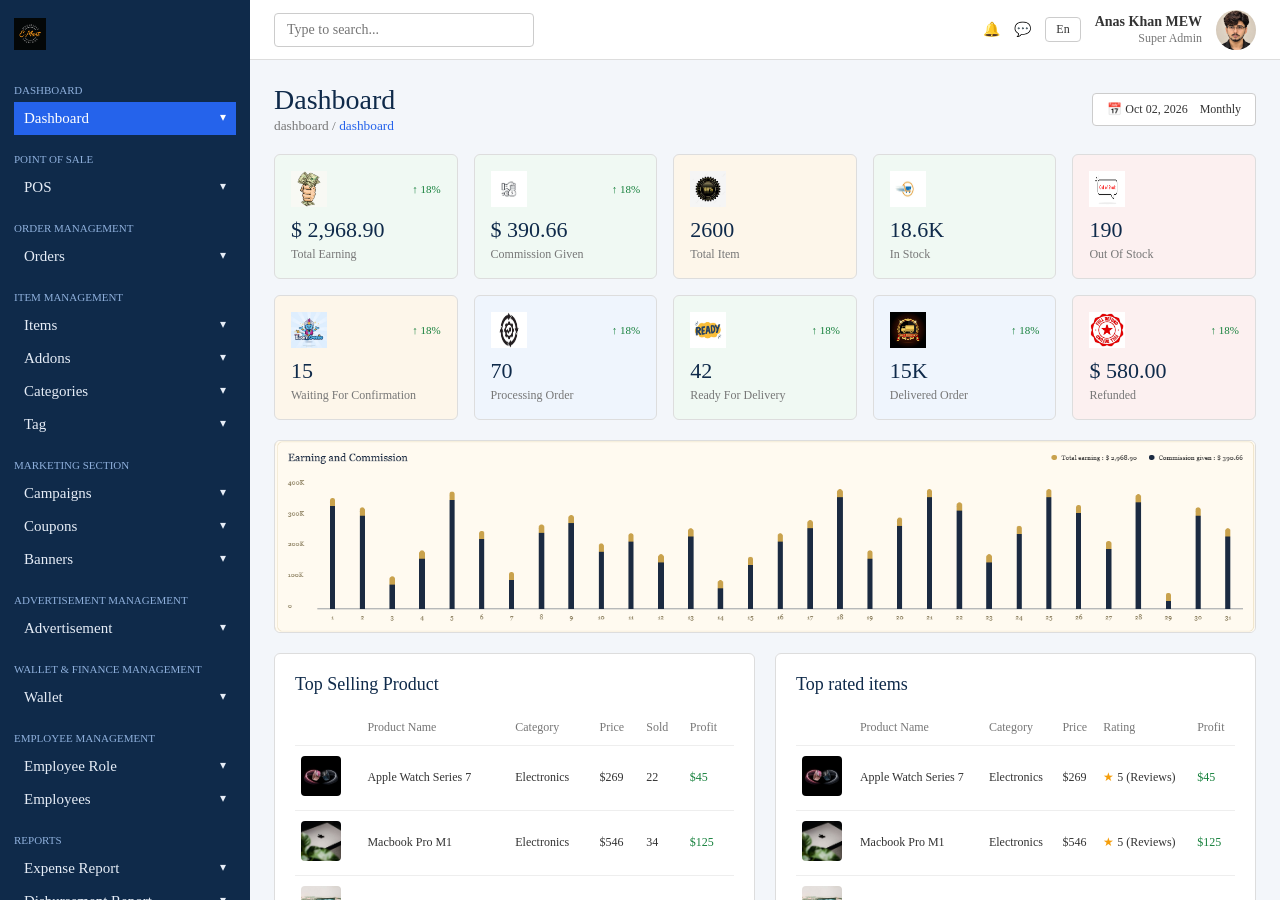
<file: index.html>
<!DOCTYPE html>
<html lang="en">
<head>
  <meta charset="UTF-8">
  <meta name="viewport" content="width=device-width, initial-scale=1.0">
  <title>eMart Dashboard</title>
  <link rel="icon" type="image/png" href="asseset/image/image.png">
  <link rel="stylesheet" href="style.css">
</head>
<body>

  <!-- ========== SIDEBAR ========== -->
  <div class="sidebar">
    <div class="logo">
      <img src="asseset/image/logo.png" alt="eMart">
    </div>

    <p class="label">DASHBOARD</p>
    <a class="active">Dashboard <span class="arrow">▾</span></a>

    <p class="label">POINT OF SALE</p>
    <a>POS <span class="arrow">▾</span></a>

    <p class="label">ORDER MANAGEMENT</p>
    <a>Orders <span class="arrow">▾</span></a>

    <p class="label">ITEM MANAGEMENT</p>
    <a>Items <span class="arrow">▾</span></a>
    <a>Addons <span class="arrow">▾</span></a>
    <a>Categories <span class="arrow">▾</span></a>
    <a>Tag <span class="arrow">▾</span></a>

    <p class="label">MARKETING SECTION</p>
    <a>Campaigns <span class="arrow">▾</span></a>
    <a>Coupons <span class="arrow">▾</span></a>
    <a>Banners <span class="arrow">▾</span></a>

    <p class="label">ADVERTISEMENT MANAGEMENT</p>
    <a>Advertisement <span class="arrow">▾</span></a>

    <p class="label">WALLET &amp; FINANCE MANAGEMENT</p>
    <a>Wallet <span class="arrow">▾</span></a>
    <p class="label">EMPLOYEE MANAGEMENT</p>
    <a>Employee Role <span class="arrow">▾</span></a>
    <a>Employees <span class="arrow">▾</span></a>

    <p class="label">REPORTS</p>
    <a>Expense Report <span class="arrow">▾</span></a>
    <a>Disbursement Report <span class="arrow">▾</span></a>
    <a>VAT Report <span class="arrow">▾</span></a>
    <a>Sales Report <span class="arrow">▾</span></a>
  </div>

  <!-- ========== HEADER ========== -->
  <div class="header">
    <input type="text" placeholder="Type to search...">

    <div class="user">
      <span>🔔</span>
      <span>💬</span>
      <span class="lang">En</span>
      <div class="user-info">
        <b>Anas Khan MEW</b><br>
        <small>Super Admin</small>
      </div>
      <img src="asseset/image/user.png" alt="user" class="avatar">
    </div>
  </div>

  <!-- ========== MAIN ========== -->
  <div class="main">

    <div class="title-row">
      <div>
        <h1>Dashboard</h1>
        <small>dashboard / <span class="blue-text">dashboard</span></small>
      </div>
      <div class="date">📅 Oct 02, 2026 &nbsp;&nbsp; Monthly</div>
    </div>

    <!-- Cards -->
    <div class="cards">

      <div class="card green">
        <div class="card-top"><img src="asseset/image/earning.png" alt=""><span class="up">↑ 18%</span></div>
        <h3>$ 2,968.90</h3><p>Total Earning</p>
      </div>

      <div class="card green">
        <div class="card-top"><img src="asseset/image/comission.png" alt=""><span class="up">↑ 18%</span></div>
        <h3>$ 390.66</h3><p>Commission Given</p>
      </div>

      <div class="card orange">
        <div class="card-top"><img src="asseset/image/item.png" alt=""></div>
        <h3>2600</h3><p>Total Item</p>
      </div>

      <div class="card green">
        <div class="card-top"><img src="asseset/image/stock.png" alt=""></div>
        <h3>18.6K</h3><p>In Stock</p>
      </div>

      <div class="card red">
        <div class="card-top"><img src="asseset/image/outstock.png" alt=""></div>
        <h3>190</h3><p>Out Of Stock</p>
      </div>

      <div class="card orange">
        <div class="card-top"><img src="asseset/image/waiting.png" alt=""><span class="up">↑ 18%</span></div>
        <h3>15</h3><p>Waiting For Confirmation</p>
      </div>

      <div class="card blue">
        <div class="card-top"><img src="asseset/image/processing.png" alt=""><span class="up">↑ 18%</span></div>
        <h3>70</h3><p>Processing Order</p>
      </div>

      <div class="card green">
        <div class="card-top"><img src="asseset/image/ready.png" alt=""><span class="up">↑ 18%</span></div>
        <h3>42</h3><p>Ready For Delivery</p>
      </div>

      <div class="card blue">
        <div class="card-top"><img src="asseset/image/delivery.png" alt=""><span class="up">↑ 18%</span></div>
        <h3>15K</h3><p>Delivered Order</p>
      </div>

      <div class="card red">
        <div class="card-top"><img src="asseset/image/refund.png" alt=""><span class="up">↑ 18%</span></div>
        <h3>$ 580.00</h3><p>Refunded</p>
      </div>

    </div>

    <!-- Chart (sirf image) -->
    <div class="chart-box">
      <img src="asseset/image/chart.png" alt="Earning and Commission chart" class="chart-img">
    </div>

    <!-- Tables -->
    <div class="tables">

      <div class="table-box">
        <h3>Top Selling Product</h3>
        <table>
          <tr>
            <th></th><th>Product Name</th><th>Category</th><th>Price</th><th>Sold</th><th>Profit</th>
          </tr>
          <tr>
            <td><img src="asseset/image/watch.png" class="thumb" alt="watch"></td>
            <td>Apple Watch Series 7</td><td>Electronics</td><td>$269</td><td>22</td><td class="profit">$45</td>
          </tr>
          <tr>
            <td><img src="asseset/image/macbook.png" class="thumb" alt="macbook"></td>
            <td>Macbook Pro M1</td><td>Electronics</td><td>$546</td><td>34</td><td class="profit">$125</td>
          </tr>
          <tr>
            <td><img src="asseset/image/dell.png" class="thumb" alt="dell"></td>
            <td>Dell Inspiron 15</td><td>Electronics</td><td>$443</td><td>64</td><td class="profit">$247</td>
          </tr>
          <tr>
            <td><img src="asseset/image/hp.png" class="thumb" alt="hp"></td>
            <td>HP Probook 450</td><td>Electronics</td><td>$499</td><td>72</td><td class="profit">$103</td>
          </tr>
        </table>
      </div>

      <div class="table-box">
        <h3>Top rated items</h3>
        <table>
          <tr>
            <th></th><th>Product Name</th><th>Category</th><th>Price</th><th>Rating</th><th>Profit</th>
          </tr>
          <tr>
            <td><img src="asseset/image/watch.png" class="thumb" alt="watch"></td>
            <td>Apple Watch Series 7</td><td>Electronics</td><td>$269</td><td><span class="star">★</span> 5 (Reviews)</td><td class="profit">$45</td>
          </tr>
          <tr>
            <td><img src="asseset/image/macbook.png" class="thumb" alt="macbook"></td>
            <td>Macbook Pro M1</td><td>Electronics</td><td>$546</td><td><span class="star">★</span> 5 (Reviews)</td><td class="profit">$125</td>
          </tr>
          <tr>
            <td><img src="asseset/image/dell.png" class="thumb" alt="dell"></td>
            <td>Dell Inspiron 15</td><td>Electronics</td><td>$443</td><td><span class="star">★</span> 5 (Reviews)</td><td class="profit">$247</td>
          </tr>
          <tr>
            <td><img src="asseset/image/hp.png" class="thumb" alt="hp"></td>
            <td>HP Probook 450</td><td>Electronics</td><td>$499</td><td><span class="star">★</span> 5 (Reviews)</td><td class="profit">$103</td>
          </tr>
        </table>
      </div>

    </div>

  </div>

</body>
</html>
</file>
<file: style.css>
* {
  margin: 0;
  padding: 0;
  box-sizing: border-box;
  font-family: Georgia, "Times New Roman", serif;
}

/* ---------- MAIN PAGE GRID ---------- */
body {
  height: 100vh;
  display: grid;
  grid-template-columns: 250px 1fr;
  grid-template-rows: 60px 1fr;
  grid-template-areas:
    "sidebar header"
    "sidebar main";
  background: #f3f6fa;
  color: #333;
}

/* ---------- SIDEBAR ---------- */
.sidebar {
  grid-area: sidebar;
  background: #0f2a4a;
  color: #e6edf7;
  padding: 18px 14px;
  overflow-y: auto;
}

.logo img {
  height: 32px;
  margin-bottom: 12px;
}

.label {
  font-size: 11px;
  color: #8fb0dc;
  margin: 18px 0 6px;
}

/* link: text left, arrow right (grid) */
.sidebar a {
  display: grid;
  grid-template-columns: 1fr auto;
  padding: 8px 10px;
  font-size: 15px;
  cursor: pointer;
}

.sidebar a.active {
  background: #2563eb;
  color: #ffffff;
}

.arrow {
  font-size: 12px;
}

/* ---------- HEADER ---------- */
.header {
  grid-area: header;
  background: #ffffff;
  border-bottom: 1px solid #ddd;
  padding: 0 24px;
  display: grid;
  grid-template-columns: 1fr auto;
  align-items: center;
}

.header input {
  width: 260px;
  padding: 8px 12px;
  font-size: 14px;
  border: 1px solid #ccc;
  border-radius: 4px;
  outline: none;
}

.user {
  display: grid;
  grid-template-columns: repeat(5, auto);
  align-items: center;
  gap: 14px;
  font-size: 14px;
}

.user small {
  color: #777;
  font-size: 12px;
}

.lang {
  border: 1px solid #ccc;
  padding: 4px 10px;
  border-radius: 4px;
  font-size: 12px;
}

.user-info {
  text-align: right;
}

.avatar {
  width: 40px;
  height: 40px;
  border-radius: 50%;
  object-fit: cover;
}

/* ---------- MAIN ---------- */
.main {
  grid-area: main;
  padding: 24px;
  overflow-y: auto;
}

.title-row {
  display: grid;
  grid-template-columns: 1fr auto;
  align-items: center;
  margin-bottom: 20px;
}

.title-row h1 {
  font-size: 28px;
  color: #0f2a4a;
  font-weight: normal;
}

.title-row small {
  color: #777;
}

.blue-text {
  color: #2563eb;
}

.date {
  background: #ffffff;
  padding: 8px 14px;
  font-size: 12px;
  border: 1px solid #ccc;
  border-radius: 4px;
}

/* ---------- CARDS (5 columns) ---------- */
.cards {
  display: grid;
  grid-template-columns: repeat(5, 1fr);
  gap: 16px;
  margin-bottom: 20px;
}

.card {
  background: #ffffff;
  padding: 16px;
  border: 1px solid #ddd;
  border-radius: 6px;
}

.card-top {
  display: grid;
  grid-template-columns: 1fr auto;
  align-items: center;
  margin-bottom: 10px;
}

.card-top img {
  width: 36px;
  height: 36px;
}

.up {
  font-size: 11px;
  color: #16803c;
}

.card h3 {
  font-size: 22px;
  color: #0f2a4a;
  font-weight: normal;
  margin-bottom: 4px;
}

.card p {
  font-size: 12px;
  color: #777;
}

/* halka rang har card ke liye */
.green  { background: #f0f9f3; }
.orange { background: #fdf6ea; }
.red    { background: #fcf0f0; }
.blue   { background: #eff5fd; }

/* ---------- CHART IMAGE ---------- */
.chart-box {
  background: #ffffff;
  padding: 0;
  overflow: hidden;
  margin-bottom: 20px;
  border: 1px solid #ddd;
  border-radius: 6px;
}

.chart-img {
  width: 100%;
  height: auto;
  display: block;
}

/* ---------- TABLES (2 columns) ---------- */
.tables {
  display: grid;
  grid-template-columns: 1fr 1fr;
  gap: 20px;
}

.table-box {
  background: #ffffff;
  padding: 20px;
  border: 1px solid #ddd;
  border-radius: 6px;
}

.table-box h3 {
  font-size: 18px;
  color: #0f2a4a;
  font-weight: normal;
  margin-bottom: 15px;
}

table {
  width: 100%;
  border-collapse: collapse;
  font-size: 12px;
}

th, td {
  text-align: left;
  padding: 10px 6px;
  border-bottom: 1px solid #eee;
}

th {
  color: #777;
  font-weight: normal;
}

.thumb {
  width: 40px;
  height: 40px;
  border-radius: 4px;
  object-fit: cover;
}

.star {
  color: #f59e0b;
}

.profit {
  color: #16803c;
}

/* ---------- HOVER / TRANSITION ---------- */
.sidebar a { transition: all 0.3s ease; }
.sidebar a:hover:not(.active) {
  background: rgba(255, 255, 255, 0.1);
  padding-left: 18px;
}

.card { transition: transform 0.3s ease, box-shadow 0.3s ease; }
.card:hover {
  transform: translateY(-6px);
  box-shadow: 0 10px 20px rgba(0, 0, 0, 0.12);
}
.card-top img { transition: transform 0.3s ease; }
.card:hover .card-top img { transform: scale(1.15) rotate(5deg); }

td { transition: background 0.2s; }
tr:hover td { background: #f1f6fd; }

.thumb { transition: transform 0.3s; }
.thumb:hover { transform: scale(1.2); }

.header input { transition: all 0.3s; }
.header input:focus {
  border-color: #2563eb;
  box-shadow: 0 0 0 3px rgba(37, 99, 235, 0.25);
}
.date { transition: 0.3s; }
.date:hover { background: #f3f6fa; }
</file>
